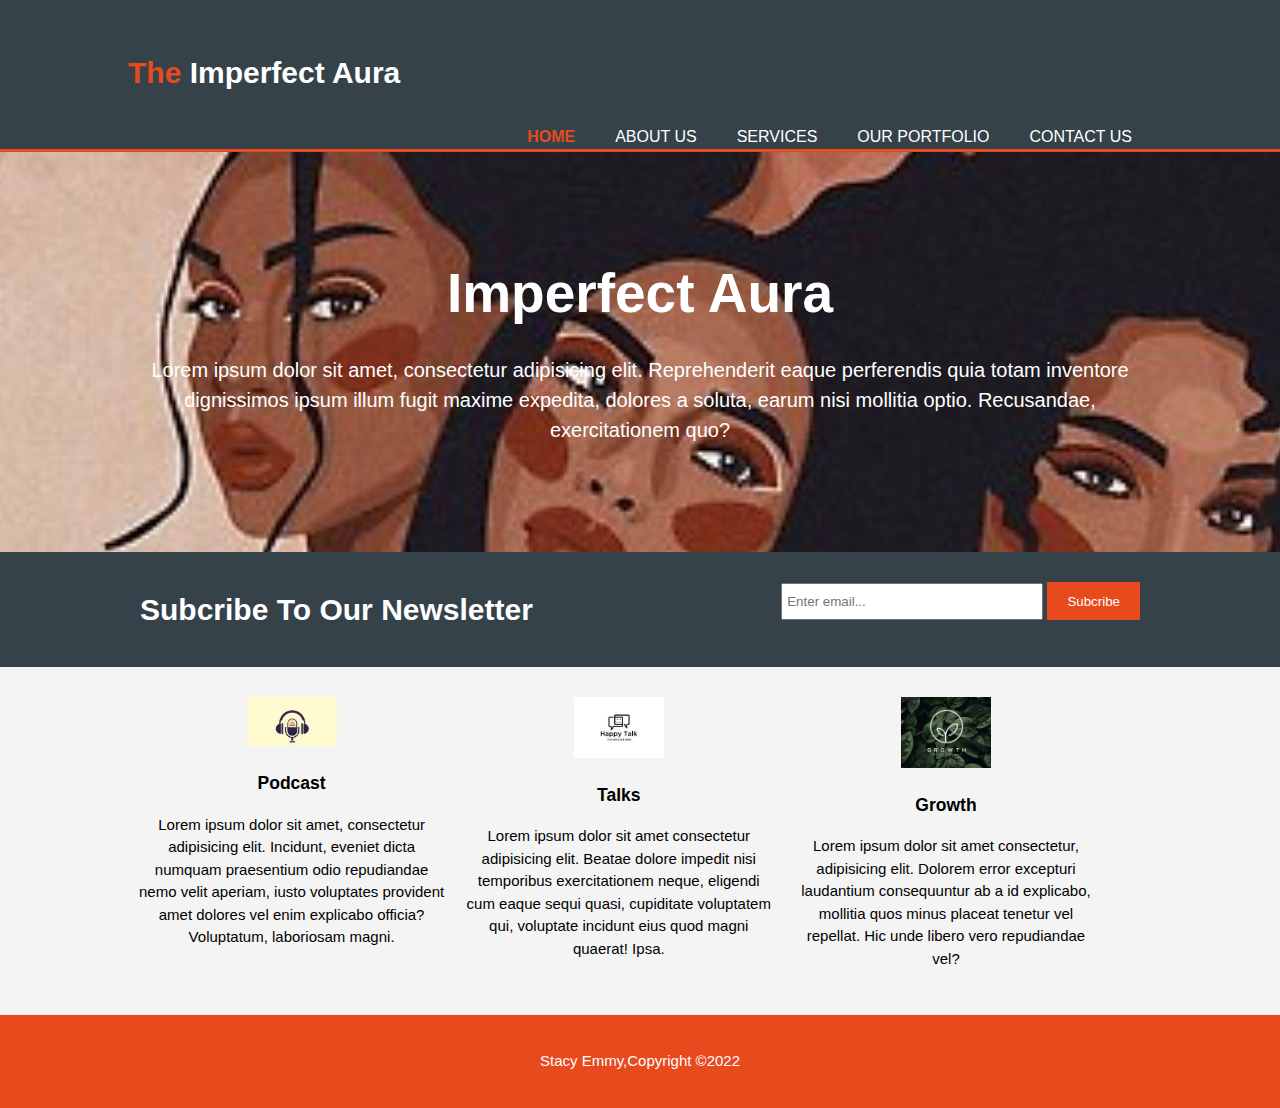
<file: index.html>
<!DOCTYPE html>
<html lang="en">
<head>
    <meta charset="UTF-8">
    <meta http-equiv="X-UA-Compatible" content="IE=edge">
    <meta name="description" content="Imperfect Aura">
    <meta name="viewport" content="width=device-width, initial-scale=1.0">
    <link rel="stylesheet" href="./public/style.css">
    <title>IMPERFECT AURA | Welcome</title>
</head>
<body>
  <header>
    <div class="container">
      <div id="brandring">
        <h1><span class="highlight">The </span>Imperfect Aura</h1>
      </div>
      <nav>
        <ul>
          <li class="current"><a href="index.html">Home</a></li>
          <li><a href="about.html">About Us</a></li>
          <li><a href="services.html">Services</a></li>
          <li><a href="portfolio.html">Our Portfolio</a></li>
          <li><a href="contact.html">Contact Us</a></li>
      </ul>
      </nav>
    </div>
  </header>  
  <section id="showcase">
    <div class="container">
      <h1>Imperfect Aura</h1>
      <p>Lorem ipsum dolor sit amet, consectetur adipisicing elit. Reprehenderit eaque perferendis quia totam inventore dignissimos ipsum illum fugit maxime expedita, dolores a soluta, earum nisi mollitia optio. Recusandae, exercitationem quo?</p>
    </div>
  </section>
  <section id="newsletter">
    <div class="container">
      <h1>Subcribe To Our Newsletter</h1>
      <form>
        <input type="email" placeholder="Enter email...">
        <button typer="submit" class="button_1">Subcribe</button>
      </form>
    </div>
  </section>
  <section id="boxes">
    <div class="container">
      <div class="box">
        <img src="./public/podcast.jpg">
        <h3>Podcast</h3>
        <p>Lorem ipsum dolor sit amet, consectetur adipisicing elit. Incidunt, eveniet dicta numquam praesentium odio repudiandae nemo velit aperiam, iusto voluptates provident amet dolores vel enim explicabo officia? Voluptatum, laboriosam magni.</p>
      </div>
      <div class="box">
        <img src="./public/talk.jpg">
        <h3>Talks</h3>
        <p>Lorem ipsum dolor sit amet consectetur adipisicing elit. Beatae dolore impedit nisi temporibus exercitationem neque, eligendi cum eaque sequi quasi, cupiditate voluptatem qui, voluptate incidunt eius quod magni quaerat! Ipsa.</p>
      </div>
      <div class="box">
        <img src="./public/growth.jpg">
        <h3>Growth</h3>
        <p>Lorem ipsum dolor sit amet consectetur, adipisicing elit. Dolorem error excepturi laudantium consequuntur ab a id explicabo, mollitia quos minus placeat tenetur vel repellat. Hic unde libero vero repudiandae vel?</p>
      </div>
    </div>
  </section>
  <footer>
    <p>Stacy Emmy,Copyright &copy;2022</p>
  </footer>
</body>
<div class="cursor2"></div>
</html>
</file>
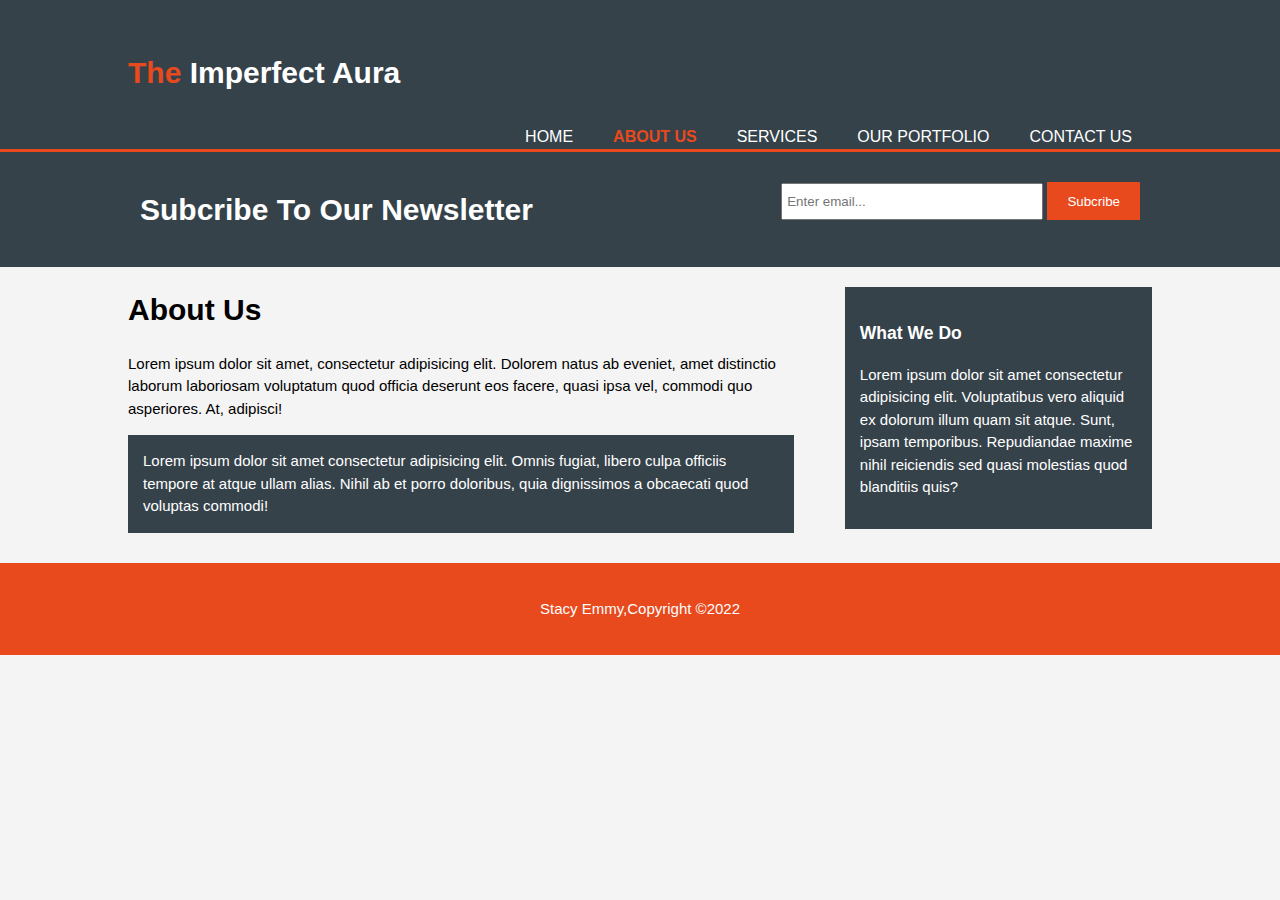
<file: about.html>
<!DOCTYPE html>
<html lang="en">

<head>
    <meta charset="UTF-8">
    <meta http-equiv="X-UA-Compatible" content="IE=edge">
    <meta name="description" content="Imperfect Aura">
    <meta name="viewport" content="width=device-width, initial-scale=1.0">
    <link rel="stylesheet" href="./public/style.css">
    <title>IMPERFECT AURA | About</title>
</head>

<body>
    <header>
        <div class="container">
            <div id="brandring">
                <h1><span class="highlight">The </span>Imperfect Aura</h1>
            </div>
            <nav>
                <ul>
                    <li><a href="index.html">Home</a></li>
                    <li class="current"><a href="about.html">About Us</a></li>
                    <li><a href="services.html">Services</a></li>
                    <li><a href="portfolio.html">Our Portfolio</a></li>
                    <li><a href="contact.html">Contact Us</a></li>
                </ul>
            </nav>
        </div>
    </header>
    <section id="newsletter">
        <div class="container">
            <h1>Subcribe To Our Newsletter</h1>
            <form>
                <input type="email" placeholder="Enter email...">
                <button typer="submit" class="button_1">Subcribe</button>
            </form>
        </div>
    </section>
    <section id="main">
        <div class="container">
            <article id="main-col">
                <h1 class="page-title">About Us</h1>
                <p>Lorem ipsum dolor sit amet, consectetur adipisicing elit. Dolorem natus ab eveniet, amet distinctio laborum laboriosam voluptatum quod officia deserunt eos facere, quasi ipsa vel, commodi quo asperiores. At, adipisci!</p>
                <p class="dark">Lorem ipsum dolor sit amet consectetur adipisicing elit. Omnis fugiat, libero culpa officiis tempore at atque ullam alias. Nihil ab et porro doloribus, quia dignissimos a obcaecati quod voluptas commodi!</p>
            </article>
            <aside id="sidebar">
                <div class="dark">
                <h3>What We Do</h3>
                <p>Lorem ipsum dolor sit amet consectetur adipisicing elit. Voluptatibus vero aliquid ex dolorum illum quam sit atque. Sunt, ipsam temporibus. Repudiandae maxime nihil reiciendis sed quasi molestias quod blanditiis quis?</p>
                </div>
            </aside>
        </div>
    </section>
    <footer>
        <p>Stacy Emmy,Copyright &copy;2022</p>
    </footer>
</body>
</html>
</file>
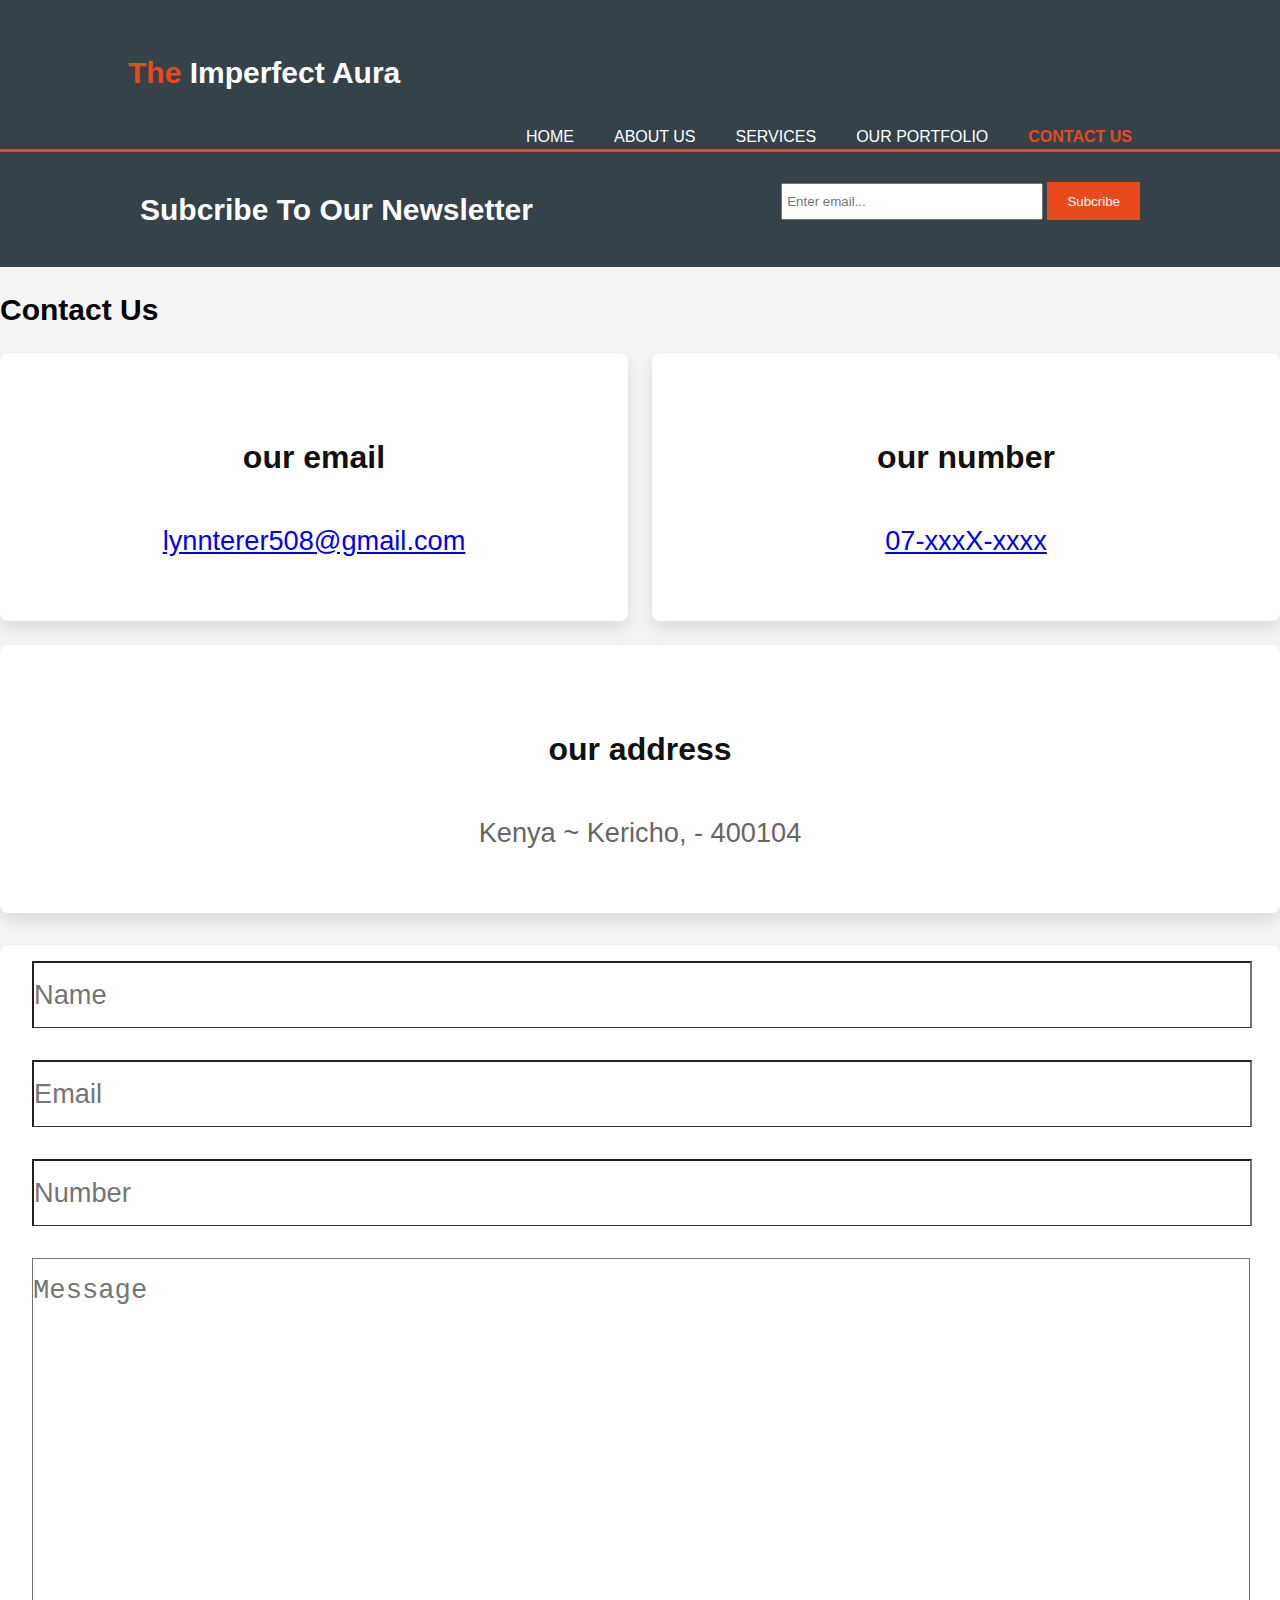
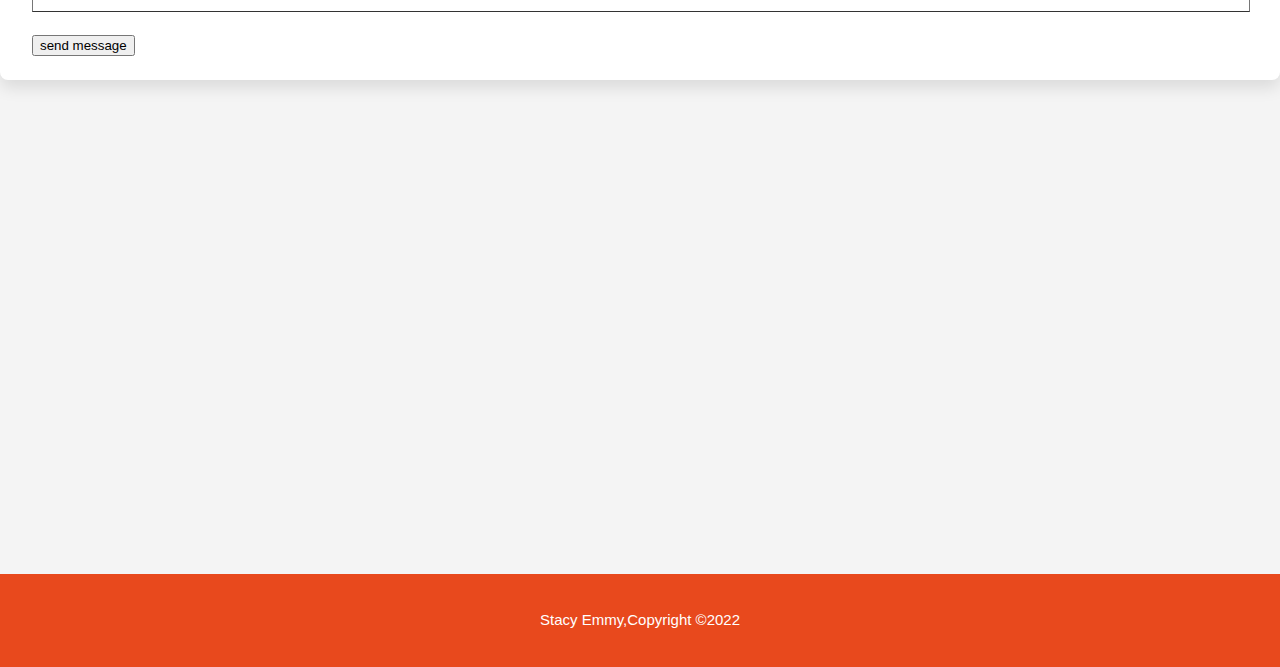
<file: contact.html>
<!DOCTYPE html>
<html lang="en">

<head>
    <meta charset="UTF-8">
    <meta http-equiv="X-UA-Compatible" content="IE=edge">
    <meta name="description" content="Imperfect Aura">
    <meta name="viewport" content="width=device-width, initial-scale=1.0">
    <link rel="stylesheet" href="./public/style.css">
    <title>IMPERFECT AURA | Contact</title>
</head>

<body>
    <header>
        <div class="container">
            <div id="brandring">
                <h1><span class="highlight">The </span>Imperfect Aura</h1>
            </div>
            <nav>
                <ul>
                    <li><a href="index.html">Home</a></li>
                    <li><a href="about.html">About Us</a></li>
                    <li><a href="services.html">Services</a></li>
                    <li><a href="portfolio.html">Our Portfolio</a></li>
                    <li class="current"><a href="contact.html">Contact Us</a></li>
                </ul>
            </nav>
        </div>
    </header>
    <section id="newsletter">
        <div class="container">
            <h1>Subcribe To Our Newsletter</h1>
            <form>
                <input type="email" placeholder="Enter email...">
                <button typer="submit" class="button_1">Subcribe</button>
            </form>
        </div>
    </section>
    
<section class="contact" id="contact">

    <h1 class="heading"> Contact<span> Us </span> </h1>

    <div class="icons-container">

        <div class="icons">
            <i class="fas fa-envelope"></i>
            <h3>our email</h3>
            <p><a href="mailto:lynnterers508@gmail.com">lynnterer508@gmail.com</a></p>
            </div>

        <div class="icons">
            <i class="fas fa-phone"></i>
            <h3>our number</h3>
            <p><a href="tel:+254790867403">07-xxxX-xxxx</a></p>
        </div>

        <div class="icons">
            <i class="fas fa-map-marker-alt"></i>
            <h3>our address</h3>
            <p>Kenya ~ Kericho, - 400104</p>
        </div>

    </div>

    <div class="row">

        <form action="">

            <input type="text" placeholder="name" class="box">
            <input type="email" placeholder="email" class="box">
            <input type="number" placeholder="number" class="box">

            <textarea name="" placeholder="message" id="" cols="30" rows="10"></textarea>

            <input type="submit" class="btn" value="send message">

        </form>

        <!-- Google Map Link -->
        <iframe src="https://www.google.com/maps/embed?pb=!1m18!1m12!1m3!1d31917.893351238454!2d35.26425733355709!3d-0.36655886791140835!2m3!1f0!2f0!3f0!3m2!1i1024!2i768!4f13.1!3m3!1m2!1s0x182a5778a70a0e19%3A0x9e111200e6923897!2sKericho!5e0!3m2!1sen!2ske!4v1658673885956!5m2!1sen!2ske" width="600" height="450" style="border:0;" allowfullscreen="" loading="lazy" referrerpolicy="no-referrer-when-downgrade"></iframe>
    </div>


</section>
    <footer>
        <p>Stacy Emmy,Copyright &copy;2022</p>
    </footer>
</body>
</html>
</file>
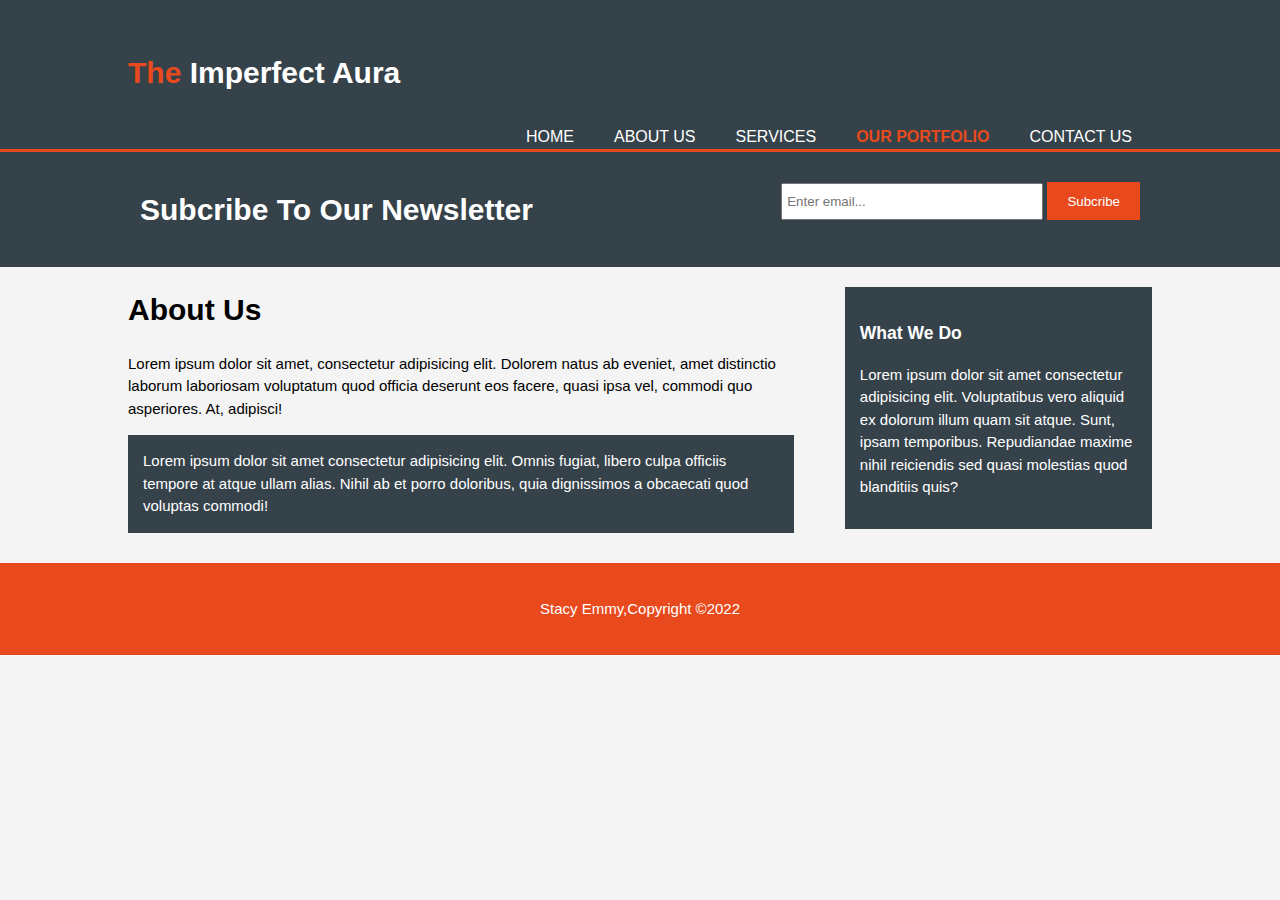
<file: portfolio.html>
<!DOCTYPE html>
<html lang="en">

<head>
    <meta charset="UTF-8">
    <meta http-equiv="X-UA-Compatible" content="IE=edge">
    <meta name="description" content="Imperfect Aura">
    <meta name="viewport" content="width=device-width, initial-scale=1.0">
    <link rel="stylesheet" href="./public/style.css">
    <title>IMPERFECT AURA | About</title>
</head>

<body>
    <header>
        <div class="container">
            <div id="brandring">
                <h1><span class="highlight">The </span>Imperfect Aura</h1>
            </div>
            <nav>
                <ul>
                    <li><a href="index.html">Home</a></li>
                    <li><a href="about.html">About Us</a></li>
                    <li><a href="services.html">Services</a></li>
                    <li class="current"><a href="portfolio.html">Our Portfolio</a></li>
                    <li><a href="contact.html">Contact Us</a></li>
                </ul>
            </nav>
        </div>
    </header>
    <section id="newsletter">
        <div class="container">
            <h1>Subcribe To Our Newsletter</h1>
            <form>
                <input type="email" placeholder="Enter email...">
                <button typer="submit" class="button_1">Subcribe</button>
            </form>
        </div>
    </section>
    <section id="main">
        <div class="container">
            <article id="main-col">
                <h1 class="page-title">About Us</h1>
                <p>Lorem ipsum dolor sit amet, consectetur adipisicing elit. Dolorem natus ab eveniet, amet distinctio laborum laboriosam voluptatum quod officia deserunt eos facere, quasi ipsa vel, commodi quo asperiores. At, adipisci!</p>
                <p class="dark">Lorem ipsum dolor sit amet consectetur adipisicing elit. Omnis fugiat, libero culpa officiis tempore at atque ullam alias. Nihil ab et porro doloribus, quia dignissimos a obcaecati quod voluptas commodi!</p>
            </article>
            <aside id="sidebar">
                <div class="dark">
                <h3>What We Do</h3>
                <p>Lorem ipsum dolor sit amet consectetur adipisicing elit. Voluptatibus vero aliquid ex dolorum illum quam sit atque. Sunt, ipsam temporibus. Repudiandae maxime nihil reiciendis sed quasi molestias quod blanditiis quis?</p>
                </div>
            </aside>
        </div>
    </section>
    <footer>
        <p>Stacy Emmy,Copyright &copy;2022</p>
    </footer>
</body>
</html>
</file>
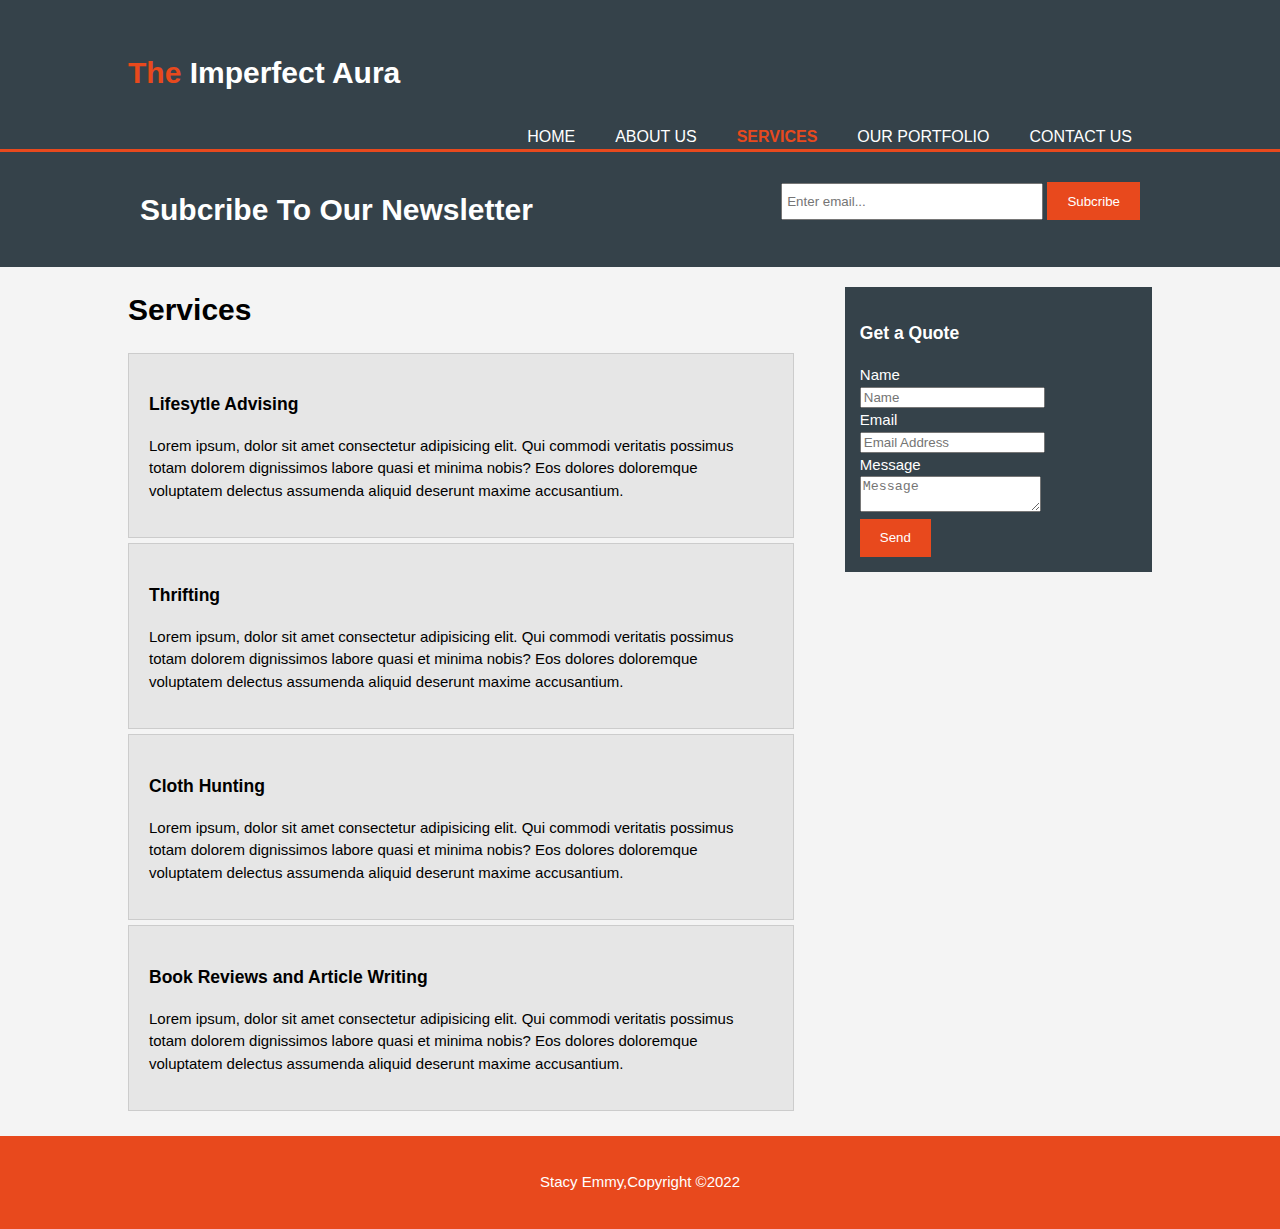
<file: services.html>
<!DOCTYPE html>
<html lang="en">

<head>
    <meta charset="UTF-8">
    <meta http-equiv="X-UA-Compatible" content="IE=edge">
    <meta name="description" content="Imperfect Aura">
    <meta name="viewport" content="width=device-width, initial-scale=1.0">
    <link rel="stylesheet" href="./public/style.css">
    <title>IMPERFECT AURA | Services</title>
</head>

<body>
    <header>
        <div class="container">
            <div id="brandring">
                <h1><span class="highlight">The </span>Imperfect Aura</h1>
            </div>
            <nav>
                <ul>
                    <li><a href="index.html">Home</a></li>
                    <li><a href="about.html">About Us</a></li>
                    <li class="current"><a href="services.html">Services</a></li>
                    <li><a href="portfolio.html">Our Portfolio</a></li>
                    <li><a href="contact.html">Contact Us</a></li>
                </ul>
            </nav>
        </div>
    </header>
    <section id="newsletter">
        <div class="container">
            <h1>Subcribe To Our Newsletter</h1>
            <form>
                <input type="email" placeholder="Enter email...">
                <button typer="submit" class="button_1">Subcribe</button>
            </form>
        </div>
    </section>
    <section id="main">
        <div class="container">
            <article id="main-col">
                <h1 class="page-title">Services</h1>
                <ul id="services">
                    <li>
                        <h3>Lifesytle Advising</h3>
                        <p>Lorem ipsum, dolor sit amet consectetur adipisicing elit. Qui commodi veritatis possimus totam dolorem dignissimos labore quasi et minima nobis? Eos dolores doloremque voluptatem delectus assumenda aliquid deserunt maxime accusantium.</p>
                    </li>
                    <li>
                        <h3>Thrifting</h3>
                        <p>Lorem ipsum, dolor sit amet consectetur adipisicing elit. Qui commodi veritatis possimus totam dolorem dignissimos labore quasi et minima nobis? Eos dolores doloremque voluptatem delectus assumenda aliquid deserunt maxime accusantium.</p>
                    </li>
                    <li>
                        <h3>Cloth Hunting</h3>
                        <p>Lorem ipsum, dolor sit amet consectetur adipisicing elit. Qui commodi veritatis possimus totam dolorem dignissimos labore quasi et minima nobis? Eos dolores doloremque voluptatem delectus assumenda aliquid deserunt maxime accusantium.</p>
                    </li>
                    <li>
                        <h3>Book Reviews and Article Writing</h3>
                        <p>Lorem ipsum, dolor sit amet consectetur adipisicing elit. Qui commodi veritatis possimus totam dolorem dignissimos labore quasi et minima nobis? Eos dolores doloremque voluptatem delectus assumenda aliquid deserunt maxime accusantium.</p>
                    </li>
                </ul>
            </article>
            <aside id="sidebar">
                <div class="dark">
                <h3>Get a Quote</h3>
                <form class="qoute">
                    <div>
                        <label>Name </label><br>
                        <input type="text" placeholder="Name">
                    </div>
                    <div>
                        <label>Email </label><br>
                        <input type="text" placeholder="Email Address">
                    </div>
                    <div>
                        <label>Message</label><br>
                        <textarea placeholder="Message"></textarea>
                    </div>
                    <button class="button_1" type="submit">Send</button>
                </form>
                </div>
            </aside>
        </div>
    </section>
    <footer>
        <p>Stacy Emmy,Copyright &copy;2022</p>
    </footer>
</body>
</html>
</file>
<file: public/style.css>
body{
    font:15px/1.5 Arial,Helvetica,sans-serif;
    padding: 0;
    margin: 0;
    background-color: #f4f4f4;
}

/*Global*/
.container{
    width: 80%;
    margin: auto;
    overflow: hidden;
}

ul{
    margin: 0;
    padding: 0;
}

.button_1{
    height: 38px;
    background: #e8491d;
    border: 0;
    padding-left: 20px;
    padding-right: 20px;
    color: #ffffff;
}
.dark{
    padding:15px;
    background: #35424a;
    color: #ffffff;
    margin-top: 10px;
    margin-bottom: 10px;
}

/*Header*/
header{
    background: #35424a;
    color:#ffffff;
    padding-top: 30px;
    min-height : 70 px;
    border-bottom : #e8491d 3px solid;
}

header a{
    color: white;
    text-decoration: none;
    text-transform: uppercase;
    font-size: 16px;
}

header li{
    float: left;
    display: inline;
    padding: 0 20px 0 20px;
}

header #branding{
    float: left;
}

header #branding{
    margin: 0;
}

header nav{
    float: right;
    margin-top: 10px;
}

header .highlight, header .current a{
    color: #e8491d;
    font-weight: bold;
}
header a:hover{
    color:#cccccc;
    font-weight: bold;
}

/*showcase*/
#showcase{
    min-height: 400px;
    background:url('../public/showcase.jpg') no-repeat 0 -1300px;
    text-align: center;
    color: #ffffff;
}

#showcase h1{
    margin-top: 100px;
    font-size: 55px;
    margin-bottom: 10px;
}

#showcase p{
    font-size: 20px;
}

/*newsletter*/
#newsletter{
    padding: 15px;
    color: #ffffff;
    background: #35424a;
}

#newsletter h1{
    float: left;
}
#newsletter form{
    float: right;
    margin-top: 15px;
}
#newsletter input[type="email"]{
    padding: 4px;
    height: 25px;
    width: 250px;
}


/*boxes*/
#boxes{
    margin-top: 20px;
}
#boxes .box{
    float: left;
    width: 30%;
    padding: 10px;
    text-align: center;
}
#boxes .box img{
    width: 90px;
}

/*sidebar*/
aside#sidebar{
    float: right;
    width: 30%;
    margin-top: 10px;
}

aside#sidebar .quote input,aside#sidebar .quote textarea{
    width: 90%;
    padding: 5px;
}
/*Main-col*/
article#main-col{
    float: left;
    width: 65%;
}

/*services*/
ul#services li{
    list-style: none;
    padding: 20px;
    border: #cccccc solid 1px;
    margin-bottom: 5px;
    background: #e6e6e6;
}

/*contact*/
.contact .icons-container{
    display: flex;
    gap:1.5rem;
    flex-wrap: wrap;
    padding-bottom: 2rem;
}

.contact .icons-container .icons{
    flex:1 1 25rem;
    text-align: center;
    padding:2rem;
    background:#fff;
    box-shadow: 0 .5rem 1rem rgba(0,0,0,.1);
    border-radius: .5rem;
}

.contact .icons-container .icons i{
    height:5rem;
    width:5rem;
    line-height: 5rem;
    font-size: 2rem;
    background: var(--main-color);
    color:#fff;
    border-radius: 50%;
}

.contact .icons-container .icons h3{
    color:#111;
    font-size: 2rem;
    padding:.5rem 0;
    padding-top: 1rem;
}

.contact .icons-container .icons p{
    color:#666;
    font-size: 1.7rem;
}

.contact .row{
    display: flex;
    flex-wrap: wrap;
    gap:1.5rem;
}

.contact .row form{
    flex:1 1 55rem;
    background:#fff;
    padding:0 2rem;
    box-shadow: 0 .5rem 1rem rgba(0,0,0,.1);
    border-radius: .5rem;
}

.contact .row .map{
    flex:1 1 25rem;
    border:1rem solid #fff;
    box-shadow: 0 .5rem 1rem rgba(0,0,0,.1);
    border-radius: .5rem;
    width: 100%;
}

.contact .row form .box,
.contact .row form textarea{
    width: 100%;
    border-bottom: .1rem solid #333;
    color:#333;
    text-transform: none;
    font-size: 1.7rem;
    padding:1rem 0;
    margin:1rem 0;
}

.contact .row form .box:focus,
.contact .row form textarea:focus{
    border-color: var(--main-color);
}

.contact .row form .box::placeholder,
.contact .row form textarea::placeholder{
    text-transform: capitalize;
}

.contact .row form textarea{
    height: 20rem;
    resize: none;
}

.contact .row form .btn{
    margin-top: 0;
    margin-bottom: 1.5rem;
}


footer{
    padding: 20px;
    margin-top: 20px;
    color: #ffffff;
    background-color: #e8491d;
    text-align: center;
}
</file>
